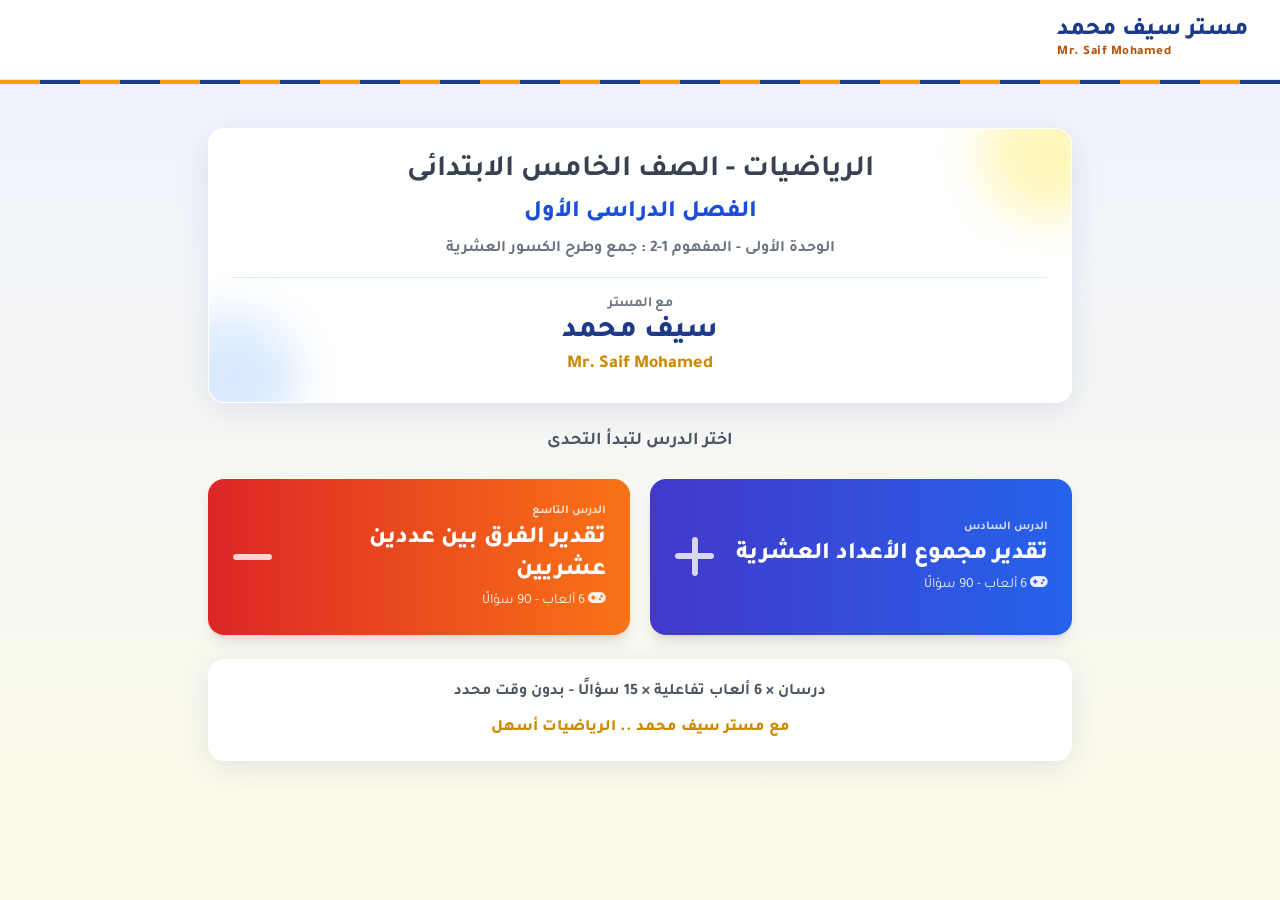
<file: index.html>
<!DOCTYPE html>
<html lang="ar" dir="rtl">
<head>
    <meta charset="UTF-8">
    <meta name="viewport" content="width=device-width, initial-scale=1.0, maximum-scale=1.0, user-scalable=no">
    <title>مستر سيف محمد - الرياضيات</title>
    <link rel="stylesheet" href="assets/tailwind.css">
    <link rel="stylesheet" href="assets/fontawesome/css/all.min.css">
    <link rel="stylesheet" href="assets/style.css">
    <script src="assets/common.js"></script>
</head>
<body class="text-gray-800 min-h-screen pb-24 relative">

    <header class="fixed top-0 w-full bg-white/95 backdrop-blur-md shadow-sm z-40 h-20 flex items-center px-4 md:px-8 border-b border-blue-100">
        <h1 class="font-extrabold text-blue-900 text-lg md:text-2xl brand-name">مستر سيف محمد<small dir="ltr">Mr. Saif Mohamed</small></h1>
    </header>
    <div class="fixed top-20 w-full z-40 brand-strip"></div>

    <div class="max-w-4xl mx-auto p-4 relative pt-28">
        <div class="space-y-6">
            <div class="glass-panel rounded-2xl p-6 shadow-lg relative overflow-hidden flex flex-col md:flex-row items-center gap-6 mt-4">
                <div class="absolute -top-10 -right-10 w-32 h-32 bg-yellow-200 rounded-full opacity-60 blur-xl"></div>
                <div class="absolute -bottom-10 -left-10 w-32 h-32 bg-blue-200 rounded-full opacity-60 blur-xl"></div>
                <div class="w-full text-center z-10 flex flex-col justify-center">
                    <h2 class="text-2xl md:text-3xl font-bold text-gray-700 mb-2" id="grade"></h2>
                    <h3 class="text-xl md:text-2xl text-blue-700 font-extrabold mb-2" id="term"></h3>
                    <p class="text-gray-500 font-bold" id="unit"></p>
                    <div class="mt-4 border-t border-blue-100 pt-4">
                        <p class="text-sm text-gray-500 font-bold">مع المستر</p>
                        <p class="text-3xl font-extrabold text-blue-900">سيف محمد</p>
                        <p class="text-lg font-extrabold text-yellow-600" dir="ltr">Mr. Saif Mohamed</p>
                    </div>
                </div>
            </div>

            <h3 class="text-center font-bold text-gray-600 mt-8 mb-4 text-lg">اختر الدرس لتبدأ التحدى</h3>

            <div class="grid grid-cols-1 sm:grid-cols-2 gap-5" id="lessons"></div>

            <div class="glass-panel rounded-2xl p-5 text-center mt-8">
                <p class="font-bold text-gray-600">درسان × 6 ألعاب تفاعلية × 15 سؤالًا - بدون وقت محدد</p>
                <p class="mt-3 text-yellow-600 font-extrabold">مع مستر سيف محمد .. الرياضيات أسهل</p>
            </div>
        </div>
    </div>

    <script>
        document.getElementById('grade').innerText = TEACHER.grade;
        document.getElementById('term').innerText = TEACHER.term;
        document.getElementById('unit').innerText = TEACHER.unit;
        const box = document.getElementById('lessons');
        Object.keys(LESSONS).forEach(id => {
            const L = LESSONS[id];
            box.insertAdjacentHTML('beforeend', `
            <a href="game.html?l=${id}" class="btn-bounce bg-gradient-to-l ${L.color} text-white p-6 rounded-2xl shadow-lg flex items-center justify-between min-h-[130px] hover:shadow-2xl">
                <div class="text-right">
                    <p class="text-xs font-bold text-white/80 mb-1">${L.order}</p>
                    <h4 class="font-extrabold text-2xl mb-1">${L.title}</h4>
                    <p class="text-sm text-white/90"><i class="fa-solid fa-gamepad"></i> 6 ألعاب - 90 سؤالًا</p>
                </div>
                <i class="fa-solid ${L.icon} text-5xl opacity-80"></i>
            </a>`);
        });
    </script>
</body>
</html>
</file>
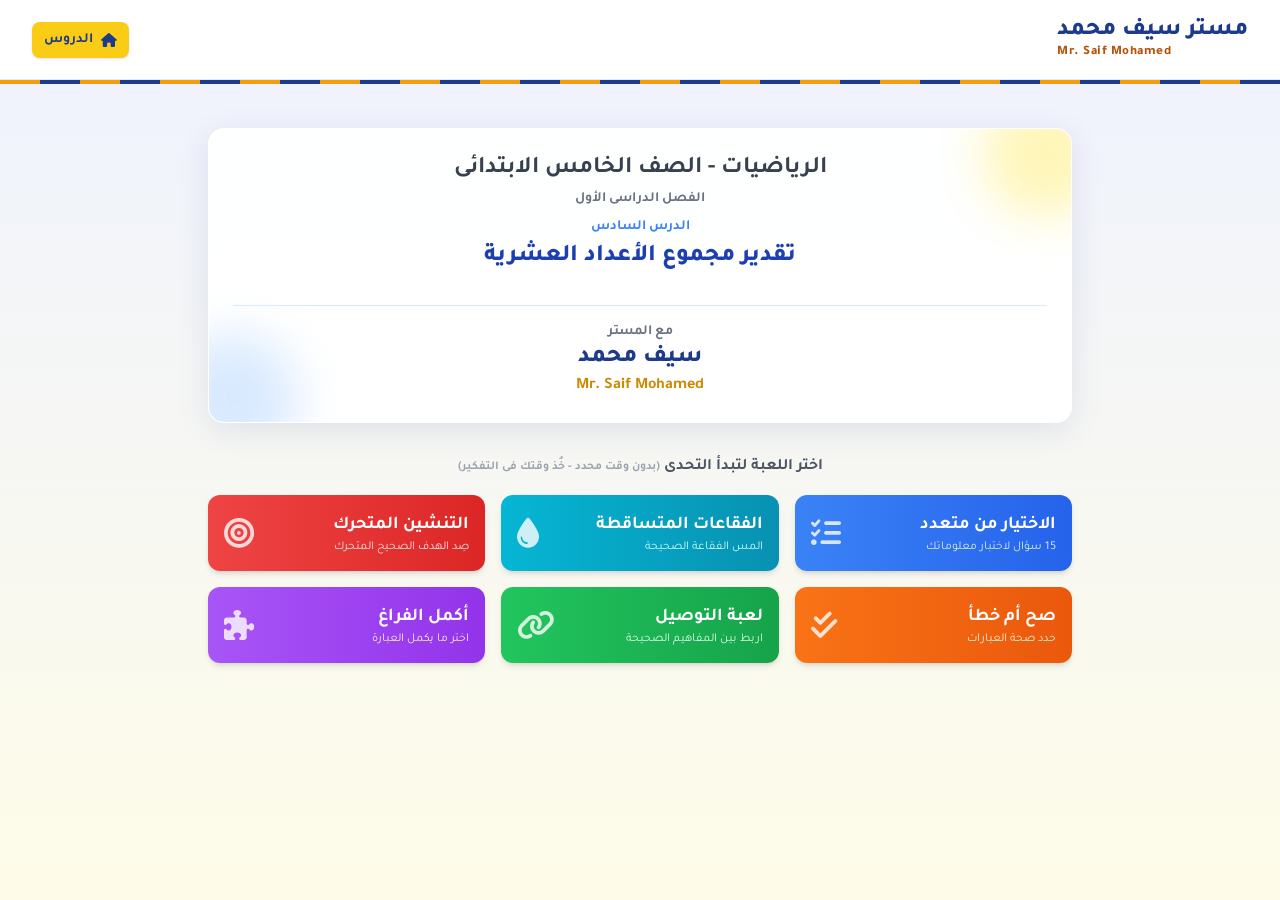
<file: game.html>
<!DOCTYPE html>
<html lang="ar" dir="rtl">
<head>
    <meta charset="UTF-8">
    <meta name="viewport" content="width=device-width, initial-scale=1.0, maximum-scale=1.0, user-scalable=no">
    <title>مستر سيف محمد - ألعاب الدرس</title>
    <link rel="stylesheet" href="assets/tailwind.css">
    <link rel="stylesheet" href="assets/fontawesome/css/all.min.css">
    <link rel="stylesheet" href="assets/style.css">
    <script src="assets/common.js"></script>
</head>
<body class="text-gray-800 min-h-screen pb-20 relative">

    <header class="fixed top-0 w-full bg-white/95 backdrop-blur-md shadow-sm z-40 h-20 flex items-center px-4 md:px-8 border-b border-blue-100">
        <h1 class="font-extrabold text-blue-900 text-lg md:text-2xl brand-name">مستر سيف محمد<small dir="ltr">Mr. Saif Mohamed</small></h1>
        <a href="index.html" class="mr-auto btn-bounce bg-yellow-400 hover:bg-yellow-300 text-blue-900 px-3 py-2 rounded-lg font-bold text-sm flex items-center gap-2 shadow">
            <i class="fa-solid fa-house"></i> الدروس
        </a>
    </header>
    <div class="fixed top-20 w-full z-40 brand-strip"></div>

    <div class="max-w-4xl mx-auto p-4 relative pt-28" id="main-container">

        <!-- الشاشة الرئيسية للدرس -->
        <div id="screen-home" class="space-y-6">
            <div class="glass-panel rounded-2xl p-6 shadow-lg relative overflow-hidden flex flex-col md:flex-row items-center gap-6 mt-4">
                <div class="absolute -top-10 -right-10 w-32 h-32 bg-yellow-200 rounded-full opacity-60 blur-xl"></div>
                <div class="absolute -bottom-10 -left-10 w-32 h-32 bg-blue-200 rounded-full opacity-60 blur-xl"></div>
                <div class="w-full text-center z-10 flex flex-col justify-center">
                    <h2 class="text-xl md:text-2xl font-bold text-gray-700 mb-1" id="grade-text"></h2>
                    <p class="text-sm font-bold text-gray-500 mb-2" id="term-text"></p>
                    <p class="text-sm font-bold text-blue-500 mb-1" id="branch-name"></p>
                    <h3 class="text-xl md:text-2xl text-blue-800 font-extrabold mb-4" id="lesson-title">جارٍ التحميل...</h3>
                    <div class="mt-4 border-t border-blue-100 pt-4">
                        <p class="text-sm text-gray-500 font-bold">مع المستر</p>
                        <p class="text-2xl font-extrabold text-blue-900" id="teacher-name"></p>
                        <p class="text-md font-bold text-yellow-600" id="teacher-en" dir="ltr"></p>
                    </div>
                </div>
                </div>
            </div>

            <h3 class="text-center font-bold text-gray-600 mt-8 mb-4">اختر اللعبة لتبدأ التحدى <span class="text-xs text-gray-400">(بدون وقت محدد - خُذ وقتك فى التفكير)</span></h3>

            <div class="grid grid-cols-1 sm:grid-cols-2 lg:grid-cols-3 gap-4">
                <button onclick="startGame('mcq')" class="btn-bounce bg-gradient-to-r from-blue-500 to-blue-600 text-white p-4 rounded-xl shadow-md flex items-center justify-between">
                    <div class="text-right"><h4 class="font-bold text-lg">الاختيار من متعدد</h4><p class="text-xs text-blue-100">15 سؤال لاختبار معلوماتك</p></div>
                    <i class="fa-solid fa-list-check text-3xl opacity-80"></i>
                </button>
                <button onclick="startGame('bubbles')" class="btn-bounce bg-gradient-to-r from-cyan-500 to-cyan-600 text-white p-4 rounded-xl shadow-md flex items-center justify-between">
                    <div class="text-right"><h4 class="font-bold text-lg">الفقاعات المتساقطة</h4><p class="text-xs text-cyan-100">المس الفقاعة الصحيحة</p></div>
                    <i class="fa-solid fa-droplet text-3xl opacity-80"></i>
                </button>
                <button onclick="startGame('shoot')" class="btn-bounce bg-gradient-to-r from-red-500 to-red-600 text-white p-4 rounded-xl shadow-md flex items-center justify-between">
                    <div class="text-right"><h4 class="font-bold text-lg">التنشين المتحرك</h4><p class="text-xs text-red-100">صِد الهدف الصحيح المتحرك</p></div>
                    <i class="fa-solid fa-bullseye text-3xl opacity-80"></i>
                </button>
                <button onclick="startGame('tf')" class="btn-bounce bg-gradient-to-r from-orange-500 to-orange-600 text-white p-4 rounded-xl shadow-md flex items-center justify-between">
                    <div class="text-right"><h4 class="font-bold text-lg">صح أم خطأ</h4><p class="text-xs text-orange-100">حدد صحة العبارات</p></div>
                    <i class="fa-solid fa-check-double text-3xl opacity-80"></i>
                </button>
                <button onclick="startGame('match')" class="btn-bounce bg-gradient-to-r from-green-500 to-green-600 text-white p-4 rounded-xl shadow-md flex items-center justify-between">
                    <div class="text-right"><h4 class="font-bold text-lg">لعبة التوصيل</h4><p class="text-xs text-green-100">اربط بين المفاهيم الصحيحة</p></div>
                    <i class="fa-solid fa-link text-3xl opacity-80"></i>
                </button>
                <button onclick="startGame('fill')" class="btn-bounce bg-gradient-to-r from-purple-500 to-purple-600 text-white p-4 rounded-xl shadow-md flex items-center justify-between">
                    <div class="text-right"><h4 class="font-bold text-lg">أكمل الفراغ</h4><p class="text-xs text-purple-100">اختر ما يكمل العبارة</p></div>
                    <i class="fa-solid fa-puzzle-piece text-3xl opacity-80"></i>
                </button>
            </div>
        </div>

        <!-- رأس اللعبة -->
        <div id="game-header" class="hidden mb-6 bg-white p-3 rounded-xl shadow-sm border border-gray-100 flex flex-col gap-3">
            <div class="flex justify-between items-center w-full">
                <button onclick="goHome()" class="btn-bounce bg-gray-100 hover:bg-gray-200 text-gray-700 px-3 py-2 rounded-lg font-bold text-sm flex items-center gap-2">
                    <i class="fa-solid fa-arrow-right"></i> للألعاب
                </button>
                <div class="flex items-center gap-3">
                    <div class="text-left hidden sm:block">
                        <p class="text-xs text-gray-500 font-bold" id="hdr-teacher"></p>
                        <p class="text-sm font-bold text-blue-700" id="hdr-lesson"></p>
                    </div>
                </div>
            </div>
            <div class="flex justify-between items-center w-full border-t border-gray-100 pt-2">
                <div class="w-1/3 text-xs sm:text-sm font-bold text-gray-500"><i class="fa-solid fa-infinity text-blue-500"></i> بدون وقت</div>
                <h2 id="current-game-title" class="text-base sm:text-lg font-bold text-blue-800 text-center w-1/3"></h2>
                <div class="text-sm sm:text-base font-bold text-gray-600 bg-gray-50 px-3 py-1 rounded-lg border w-1/3 text-left">
                    النتيجة: <span id="current-score" class="text-blue-700">0</span>/<span class="total-count">15</span>
                </div>
            </div>
        </div>

        <!-- 1. اختيار من متعدد -->
        <div id="screen-mcq" class="hidden game-screen">
            <div class="glass-panel p-6 rounded-2xl">
                <div class="w-full bg-gray-200 rounded-full h-2.5 mb-6"><div id="mcq-progress" class="bg-blue-600 h-2.5 rounded-full" style="width:0%"></div></div>
                <div id="mcq-img"></div>
                <h3 id="mcq-question" class="text-xl md:text-2xl font-bold text-gray-800 mb-6 text-center leading-relaxed"></h3>
                <div id="mcq-options" class="grid grid-cols-1 sm:grid-cols-2 gap-3"></div>
            </div>
        </div>

        <!-- 2. الفقاعات -->
        <div id="screen-bubbles" class="hidden game-screen">
            <div class="glass-panel p-6 rounded-2xl">
                <div class="w-full bg-gray-200 rounded-full h-2.5 mb-4"><div id="bubbles-progress" class="bg-cyan-500 h-2.5 rounded-full" style="width:0%"></div></div>
                <div class="bg-cyan-50 border border-cyan-200 rounded-xl p-4 mb-4 text-center">
                    <h3 id="bubbles-question" class="text-lg md:text-xl font-bold text-gray-800 leading-relaxed"></h3>
                    <div id="bubbles-img"></div>
                </div>
                <div id="bubbles-game-area" class="relative w-full h-[430px] overflow-hidden rounded-xl shadow-inner bg-gradient-to-b from-blue-50 to-cyan-100"></div>
            </div>
        </div>

        <!-- 3. التنشين -->
        <div id="screen-shoot" class="hidden game-screen">
            <div class="glass-panel p-6 rounded-2xl">
                <div class="w-full bg-gray-200 rounded-full h-2.5 mb-4"><div id="shoot-progress" class="bg-red-500 h-2.5 rounded-full" style="width:0%"></div></div>
                <div class="bg-red-50 border border-red-200 rounded-xl p-4 mb-4 text-center">
                    <h3 id="shoot-question" class="text-lg md:text-xl font-bold text-gray-800 leading-relaxed"></h3>
                    <div id="shoot-img"></div>
                </div>
                <div id="shoot-game-area" class="relative w-full h-[430px] overflow-hidden bg-gray-900 border-4 border-gray-700 rounded-xl shadow-inner"></div>
            </div>
        </div>

        <!-- 4. صح أم خطأ -->
        <div id="screen-tf" class="hidden game-screen">
            <div class="glass-panel p-6 rounded-2xl flex flex-col">
                <div class="w-full bg-gray-200 rounded-full h-2.5 mb-6"><div id="tf-progress" class="bg-orange-500 h-2.5 rounded-full" style="width:0%"></div></div>
                <p class="text-center font-bold text-gray-600 mb-4 text-lg">اقرأ العبارة وحدد: صح أم خطأ؟</p>
                <div id="tf-img"></div>
                <div class="flex items-center justify-center mb-8">
                    <div id="tf-statement" class="bg-white border-2 border-orange-300 text-gray-800 font-bold text-xl md:text-2xl py-8 px-6 rounded-2xl shadow-md w-full text-center min-h-[150px] flex items-center justify-center leading-relaxed"></div>
                </div>
                <div class="grid grid-cols-2 gap-4 w-full">
                    <button onclick="checkTF(true)" class="btn-bounce bg-green-500 hover:bg-green-600 text-white p-6 rounded-xl flex flex-col items-center gap-2 shadow-lg">
                        <i class="fa-solid fa-check text-5xl mb-2"></i><span class="font-bold text-xl md:text-2xl">صح</span>
                    </button>
                    <button onclick="checkTF(false)" class="btn-bounce bg-red-500 hover:bg-red-600 text-white p-6 rounded-xl flex flex-col items-center gap-2 shadow-lg">
                        <i class="fa-solid fa-xmark text-5xl mb-2"></i><span class="font-bold text-xl md:text-2xl">خطأ</span>
                    </button>
                </div>
            </div>
        </div>

        <!-- 5. التوصيل -->
        <div id="screen-match" class="hidden game-screen">
            <div class="glass-panel p-4 rounded-2xl">
                <div class="w-full bg-gray-200 rounded-full h-2.5 mb-4"><div id="match-progress" class="bg-green-600 h-2.5 rounded-full" style="width:0%"></div></div>
                <p class="text-center text-gray-600 mb-4 font-bold">المس عنصرًا من القائمة الأولى ثم ما يناسبه من الثانية</p>
                <div class="flex gap-4 justify-between">
                    <div class="w-1/2 space-y-2 flex flex-col" id="match-list-a"></div>
                    <div class="w-1/2 space-y-2 flex flex-col" id="match-list-b"></div>
                </div>
            </div>
        </div>

        <!-- 6. أكمل -->
        <div id="screen-fill" class="hidden game-screen">
            <div class="glass-panel p-4 md:p-6 rounded-2xl flex flex-col">
                <div class="w-full bg-gray-200 rounded-full h-2.5 mb-4 md:mb-6"><div id="fill-progress" class="bg-purple-500 h-2.5 rounded-full" style="width:0%"></div></div>
                <p class="text-center font-bold text-gray-600 mb-4 text-sm md:text-lg">اختر ما يكمل العبارة إكمالًا صحيحًا</p>
                <div id="fill-img"></div>
                <div class="bg-white border-2 border-purple-200 py-6 px-4 md:py-8 md:px-6 rounded-2xl shadow-sm text-center mb-6 flex items-center justify-center min-h-[120px] md:min-h-[160px]">
                    <h3 id="fill-sentence" class="text-lg sm:text-xl md:text-2xl font-bold text-gray-800 leading-loose"></h3>
                </div>
                <div id="fill-options" class="grid grid-cols-1 sm:grid-cols-2 gap-3 md:gap-4"></div>
            </div>
        </div>
    </div>

    <!-- نافذة التغذية الراجعة -->
    <div id="feedback-modal" class="fixed inset-0 bg-black bg-opacity-60 z-50 hidden flex items-center justify-center p-4 backdrop-blur-sm">
        <div id="feedback-content" class="bg-white rounded-2xl p-6 max-w-sm w-full text-center transform scale-50 opacity-0 transition-all duration-300">
            <div id="feedback-icon" class="text-6xl mb-4"></div>
            <h3 id="feedback-title" class="text-2xl font-bold mb-2"></h3>
            <p id="feedback-msg" class="text-gray-600 mb-6 font-bold text-lg leading-relaxed"></p>
            <button onclick="closeFeedback()" class="bg-blue-700 text-white font-bold py-3 px-8 rounded-xl shadow-md w-full hover:bg-blue-800 transition-colors">متابعة</button>
        </div>
    </div>

    <!-- نهاية اللعبة -->
    <div id="endgame-modal" class="fixed inset-0 bg-blue-950 bg-opacity-95 z-50 hidden flex items-center justify-center p-4">
        <div class="bg-white rounded-2xl p-8 max-w-md w-full text-center shadow-2xl">
            <i class="fa-solid fa-trophy text-6xl text-yellow-400 mb-4"></i>
            <h2 class="text-3xl font-bold text-blue-900 mb-2">اكتملت اللعبة!</h2>
            <p class="text-xl text-gray-700 mb-2 font-bold">لقد حققت <span id="endgame-score" class="text-blue-700 text-2xl">0</span> من <span class="total-count">15</span></p>
            <p id="endgame-msg" class="text-lg text-yellow-600 font-bold mb-6"></p>
            <button onclick="startGame(gameState.activeGame)" class="w-full mb-3 bg-yellow-400 text-blue-900 font-bold py-3 rounded-xl shadow text-lg btn-bounce">
                <i class="fa-solid fa-rotate-right"></i> العب مرة أخرى
            </button>
            <button onclick="goHome()" class="w-full bg-gradient-to-r from-blue-700 to-indigo-700 text-white font-bold py-4 rounded-xl shadow-lg text-xl btn-bounce">
                العودة لألعاب الدرس
            </button>
        </div>
    </div>


    <script src="assets/game.js"></script>
</body>
</html>
</file>
<file: assets/style.css>
@import url('https://fonts.googleapis.com/css2?family=Tajawal:wght@400;700;800&display=swap');
body { font-family: 'Tajawal', sans-serif; background: linear-gradient(180deg,#eef2ff 0%,#fefce8 100%); background-attachment: fixed; user-select: none; overflow-x: hidden; }
.glass-panel { background: rgba(255,255,255,0.93); backdrop-filter: blur(10px); border: 1px solid rgba(255,255,255,0.3); box-shadow: 0 8px 32px 0 rgba(31,38,135,0.10); }
.btn-bounce { transition: transform 0.2s; }
.btn-bounce:active { transform: scale(0.95); }
.brand-strip { background: repeating-linear-gradient(90deg,#facc15 0 40px,#1e3a8a 40px 80px); height: 4px; }

/* رياضيات */
.m { unicode-bidi: isolate; direction: ltr; }
.frac { display: inline-flex; flex-direction: column; vertical-align: middle; text-align: center; line-height: 1.1; margin: 0 2px; font-size: 0.9em; }
.frac .num { border-bottom: 2px solid currentColor; padding: 0 3px; }
.frac .den { padding: 0 3px; }
.q-img { max-height: 260px; max-width: 100%; margin: 0 auto 1rem; border-radius: 12px; border: 2px solid #e0e7ff; background: #fff; object-fit: contain; }
.q-img-sm { max-height: 150px; max-width: 100%; margin: 8px auto 0; border-radius: 10px; background: #fff; object-fit: contain; }

/* التوصيل */
.match-item { transition: all 0.3s; }
.match-item.selected { background-color: #fef08a; border-color: #eab308; transform: scale(1.05); }
.match-item.matched { background-color: #86efac; border-color: #22c55e; opacity: 0.7; pointer-events: none; }
.match-item.error { background-color: #fca5a5; border-color: #ef4444; animation: shake 0.5s; }

/* الفقاعات */
.game-bubble {
    border-radius: 50%;
    background: radial-gradient(circle at 30% 30%, rgba(255,255,255,0.95), rgba(191,219,254,0.8) 60%, rgba(59,130,246,0.45));
    box-shadow: inset 0 0 15px rgba(255,255,255,0.8), 0 4px 10px rgba(0,0,0,0.15);
    border: 1px solid rgba(255,255,255,0.6);
    color: #1e3a8a; text-shadow: 0 1px 2px rgba(255,255,255,0.8);
}
.horizontal-target { background-color: white; border: 4px solid; box-shadow: 0 10px 15px -3px rgba(0,0,0,0.2); }

/* حركة مستمرة بلا وقت محدد: تتكرر حتى يجيب الطالب */
@keyframes fallDown { from { top: -140px; } to { top: 105%; } }
@keyframes moveRight { from { left: -140px; } to { left: 105%; } }
@keyframes moveLeft { from { left: 105%; } to { left: -140px; } }
.anim-fall { animation: fallDown 16s linear infinite; }
.anim-right { animation: moveRight 15s linear infinite; }
.anim-left { animation: moveLeft 15s linear infinite; }

@keyframes shake { 0%,100% {transform: translateX(0);} 25% {transform: translateX(-5px);} 75% {transform: translateX(5px);} }
.popup-anim { animation: popIn 0.3s ease-out forwards; }
@keyframes popIn { 0% { opacity: 0; transform: scale(0.5); } 100% { opacity: 1; transform: scale(1); } }
.game-bubble .frac, .horizontal-target .frac { font-size: 1.3em; }
.game-bubble .m, .horizontal-target .m { white-space: normal; }

/* رموز الشعاع والمستقيم */
.geo { position: relative; display: inline-block; padding-top: 0.45em; line-height: 1.1; unicode-bidi: isolate; }
.geo::before { position: absolute; top: -0.15em; left: 0; right: 0; text-align: center; font-size: 0.8em; line-height: 1; letter-spacing: -2px; }
.ray::before { content: "⟶"; }
.gline::before { content: "⟷"; }

/* ===== عناصر مستر سيف محمد (بدون صور) ===== */
.brand-strip { background: repeating-linear-gradient(90deg,#f59e0b 0 40px,#1e3a8a 40px 80px); }
.logo-badge { width: 56px; height: 56px; border-radius: 16px; display: flex; align-items: center; justify-content: center;
  background: linear-gradient(135deg,#1e3a8a,#4f46e5); color: #fde68a; font-size: 26px; font-weight: 800; box-shadow: 0 4px 12px rgba(30,58,138,.3); border: 2px solid #fcd34d; flex-shrink: 0; }
.brand-name { line-height: 1.15; }
.brand-name small { display: block; font-size: 13px; color: #b45309; font-weight: 800; letter-spacing: .5px; }
.hero-art { position: relative; width: 100%; max-width: 300px; aspect-ratio: 1/1; border-radius: 20px; border: 4px solid #fbbf24;
  background: radial-gradient(circle at 30% 25%,#6366f1,#1e3a8a 70%); color: #fff; display: flex; flex-direction: column; align-items: center; justify-content: center; gap: 10px;
  box-shadow: 0 12px 30px rgba(30,58,138,.35); overflow: hidden; }
.hero-art .big { font-size: 64px; font-weight: 800; color: #fde68a; line-height: 1; }
.hero-art .eq { direction: ltr; font-size: 20px; font-weight: 800; background: rgba(255,255,255,.15); padding: 6px 14px; border-radius: 12px; }
.hero-art .eq b { color: #fde68a; }
.hero-art .tag { font-size: 14px; font-weight: 800; color: #c7d2fe; }
.hero-art::before, .hero-art::after { content: ""; position: absolute; border-radius: 50%; background: rgba(255,255,255,.08); }
.hero-art::before { width: 160px; height: 160px; top: -50px; left: -50px; }
.hero-art::after { width: 120px; height: 120px; bottom: -40px; right: -30px; }
@media (max-width: 767px) { .hero-art { max-width: 240px; } .hero-art .big { font-size: 52px; } }
.avatar-mini { width: 40px; height: 40px; border-radius: 50%; display: flex; align-items: center; justify-content: center; background: linear-gradient(135deg,#1e3a8a,#4f46e5); color: #fde68a; font-weight: 800; border: 2px solid #fbbf24; }
.lesson-num { width: 64px; height: 64px; border-radius: 14px; display: flex; flex-direction: column; align-items: center; justify-content: center; color: #fff; font-weight: 800; flex-shrink: 0; box-shadow: 0 4px 10px rgba(0,0,0,.15); }
.lesson-num span { font-size: 11px; opacity: .9; }
.lesson-num b { font-size: 24px; line-height: 1; }
.tips-box { background: #fffbeb; border: 2px dashed #fbbf24; border-radius: 16px; padding: 16px 18px; }
.tips-box h4 { color: #b45309; font-weight: 800; font-size: 18px; margin-bottom: 8px; }
.tips-box li { position: relative; padding-right: 22px; margin-bottom: 6px; font-weight: 700; color: #374151; line-height: 1.8; }
.tips-box li::before { content: "★"; position: absolute; right: 0; color: #f59e0b; }
.tips-box .m, .hero-art .eq { white-space: nowrap; }
</file>
